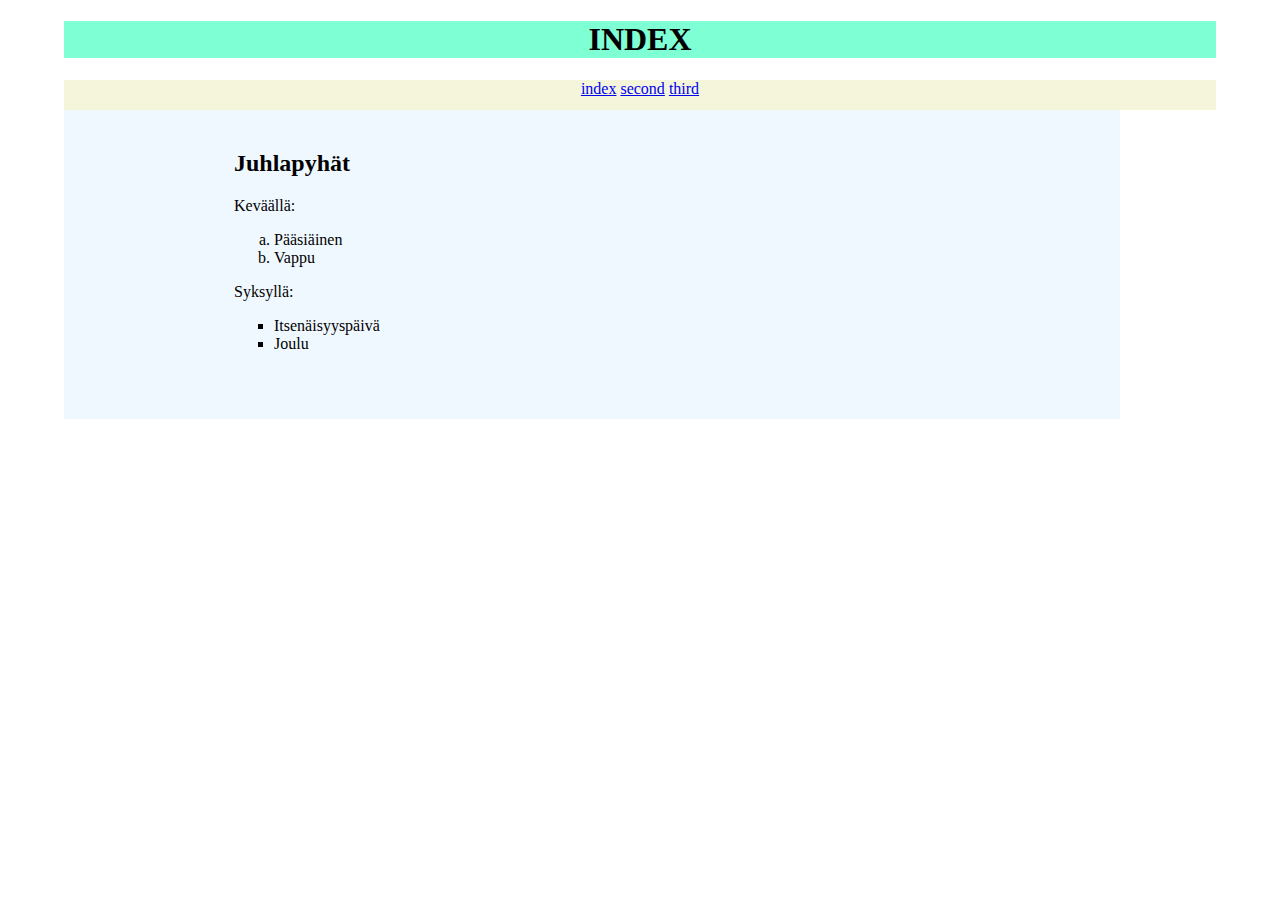
<file: 6B/index.html>
<!DOCTYPE html>
<html lang="fi">
<head>
    <meta charset="utf-8">
    <link rel="stylesheet" type="text/css" href="./index.css">
    <title>My website</title>
</head>
<header id="div-header">
    <h1> INDEX</h1>
</header>
<nav id="div-navhorizontal">
    <a href="./index.html" target="_blank">index</a>
    <a href="./second.html" target="_blank">second</a>
    <a href="./third.html" target="_blank">third</a>
</nav>  
<section id="div-section">
    <h2>Juhlapyhät</h2>
        Keväällä: 
    <ol><li>Pääsiäinen</li>
        <li>Vappu</li>   
    </ol>
        Syksyllä:
    <ul><li>Itsenäisyyspäivä</li>
        <li>Joulu</li>
    </ul>
</section>
</file>
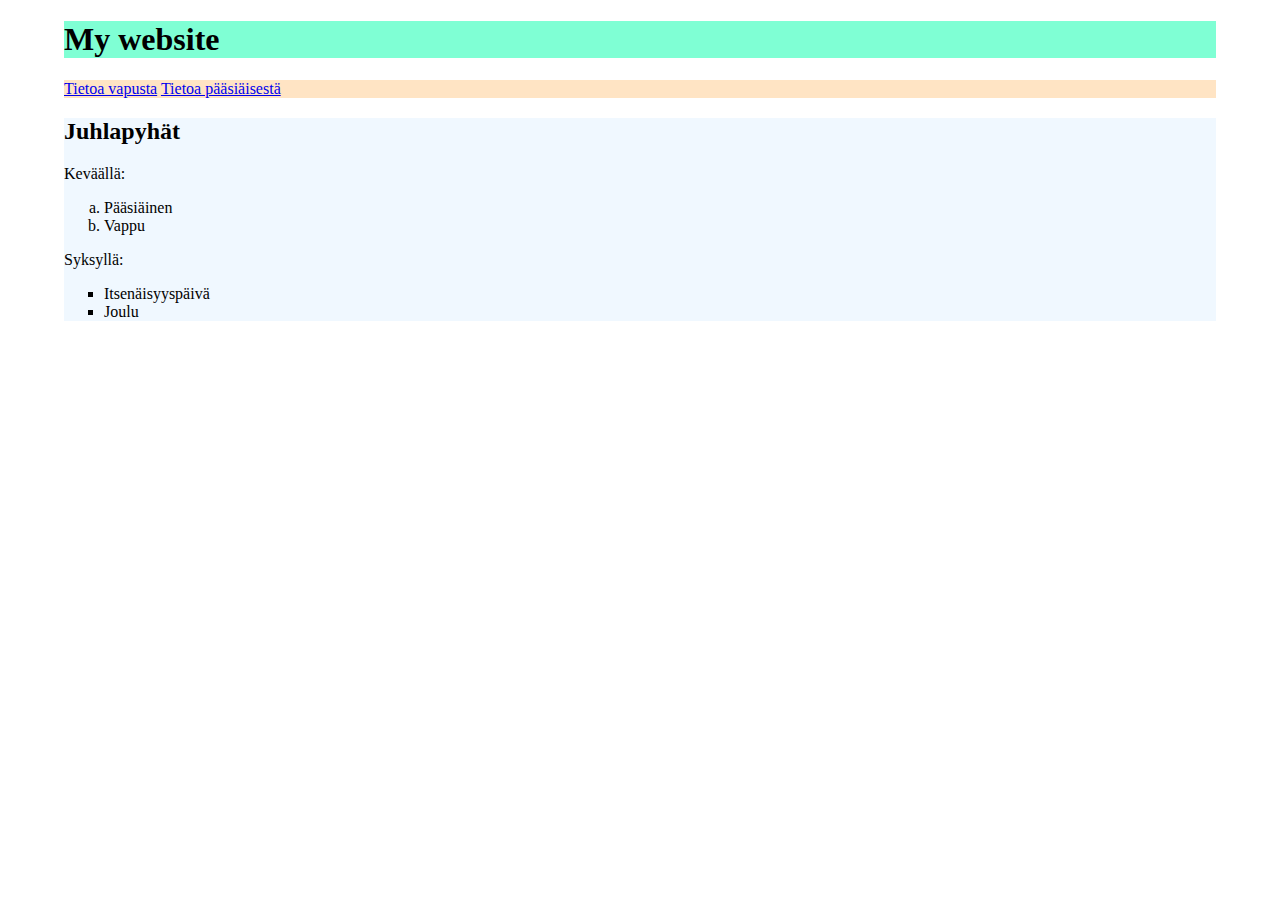
<file: B05/index.html>
<!DOCTYPE html>
<html lang="fi">
<head>
    <meta charset="utf-8">
    <link rel="stylesheet" type="text/css" href="./index.css">
    <title>My website</title>
</head>
<header id="div-header">
    <h1> My website</h1>
</header>
<nav id="div-nav">  
        <a href="./second.html" target="_blank">Tietoa vapusta</a>
        <a href="./index.html" target="_blank">Tietoa pääsiäisestä</a>
</nav>  
<section id="div-section">
    <h2>Juhlapyhät</h2>
        Keväällä: 
    <ol><li>Pääsiäinen</li>
        <li>Vappu</li>   
    </ol>
        Syksyllä:
    <ul><li>Itsenäisyyspäivä</li>
        <li>Joulu</li>
    </ul>
</section>
</file>
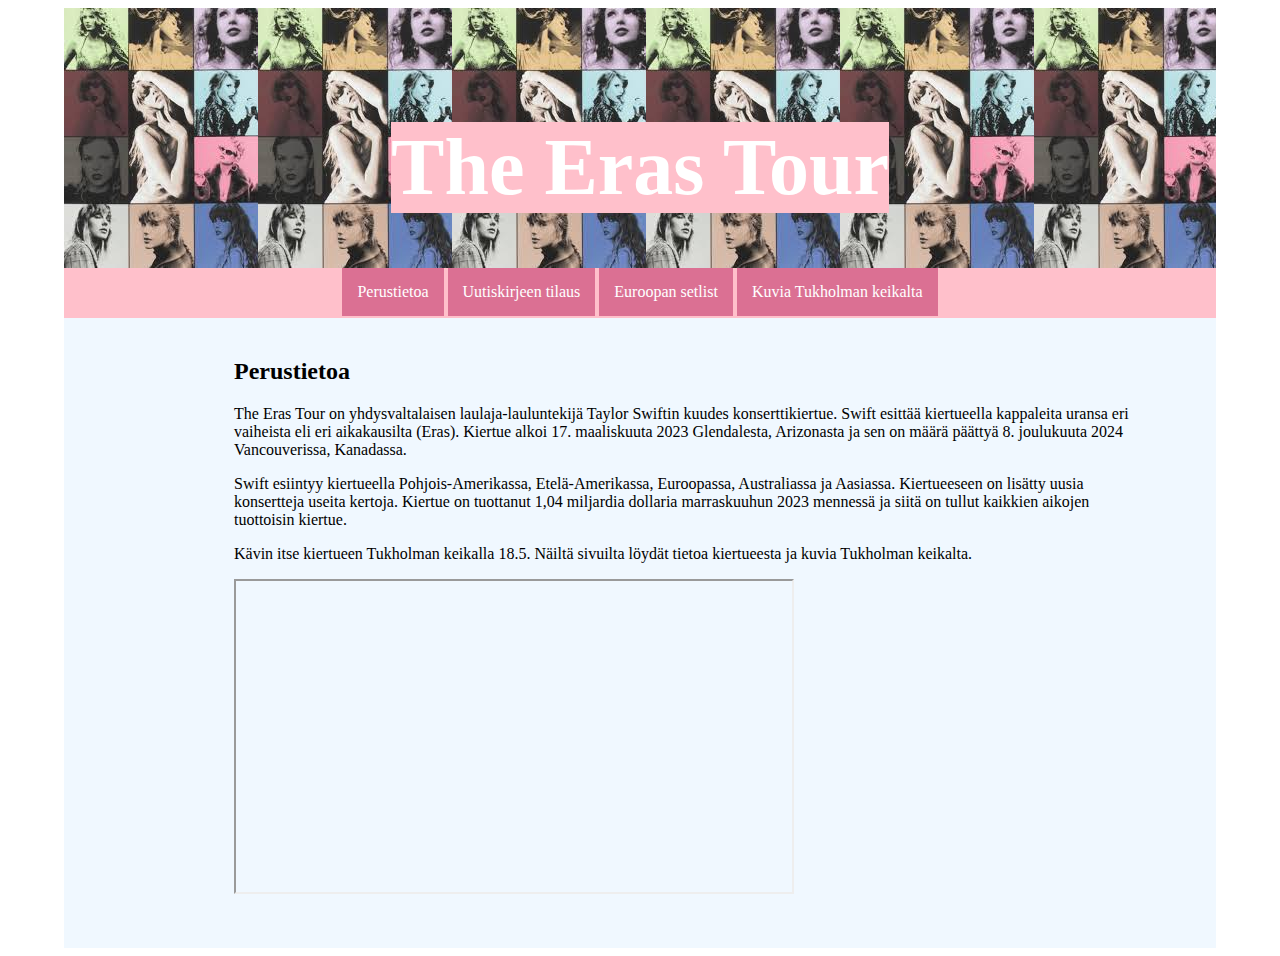
<file: Projekti/index.html>
<!DOCTYPE html>
<html lang="fi">
<head>
    <meta charset="utf-8">
    <link rel="stylesheet" type="text/css" href="./tyylit.css"> 
    <title>The Eras tour</title>
</head>
<header id="div-header">
    <div style="height: 60px"></div>
    <div id="div-otsikko">
        <h1>The Eras Tour</h1>
    </div>
</header>
<nav id="div-nav">  
        <a href="./index.html" target="_blank">Perustietoa</a>
        <a href="./uutiskirje.html" target="_blank">Uutiskirjeen tilaus</a>
        <a href="./setlist.html" target="_blank">Euroopan setlist</a>
        <a href="./kuvia.html" target="_blank">Kuvia Tukholman keikalta</a>
</nav>  
<section id="div-section">
    <h2>Perustietoa</h2>
    <p>The Eras Tour on yhdysvaltalaisen laulaja-lauluntekijä Taylor Swiftin kuudes konserttikiertue. Swift esittää kiertueella kappaleita uransa eri vaiheista eli eri aikakausilta (Eras). Kiertue alkoi 17. maaliskuuta 2023 Glendalesta, Arizonasta ja sen on määrä päättyä 8. joulukuuta 2024 Vancouverissa, Kanadassa. </p>
    <p>Swift esiintyy kiertueella Pohjois-Amerikassa, Etelä-Amerikassa, Euroopassa, Australiassa ja Aasiassa. Kiertueeseen on lisätty uusia konsertteja useita kertoja.
    Kiertue on tuottanut 1,04 miljardia dollaria marraskuuhun 2023 mennessä ja siitä on tullut kaikkien aikojen tuottoisin kiertue. </p>
    <p>Kävin itse kiertueen Tukholman keikalla 18.5. Näiltä sivuilta löydät tietoa kiertueesta ja kuvia Tukholman keikalta. </p>
    <iframe width="560" height="315" src="https://www.youtube.com/embed/iOuHM0iBGm4?si=WZ31mD5WGm53fOTp" title="YouTube video player" allow="accelerometer; autoplay; clipboard-write; encrypted-media; gyroscope; picture-in-picture; web-share" referrerpolicy="strict-origin-when-cross-origin" allowfullscreen></iframe>
</section>
</file>
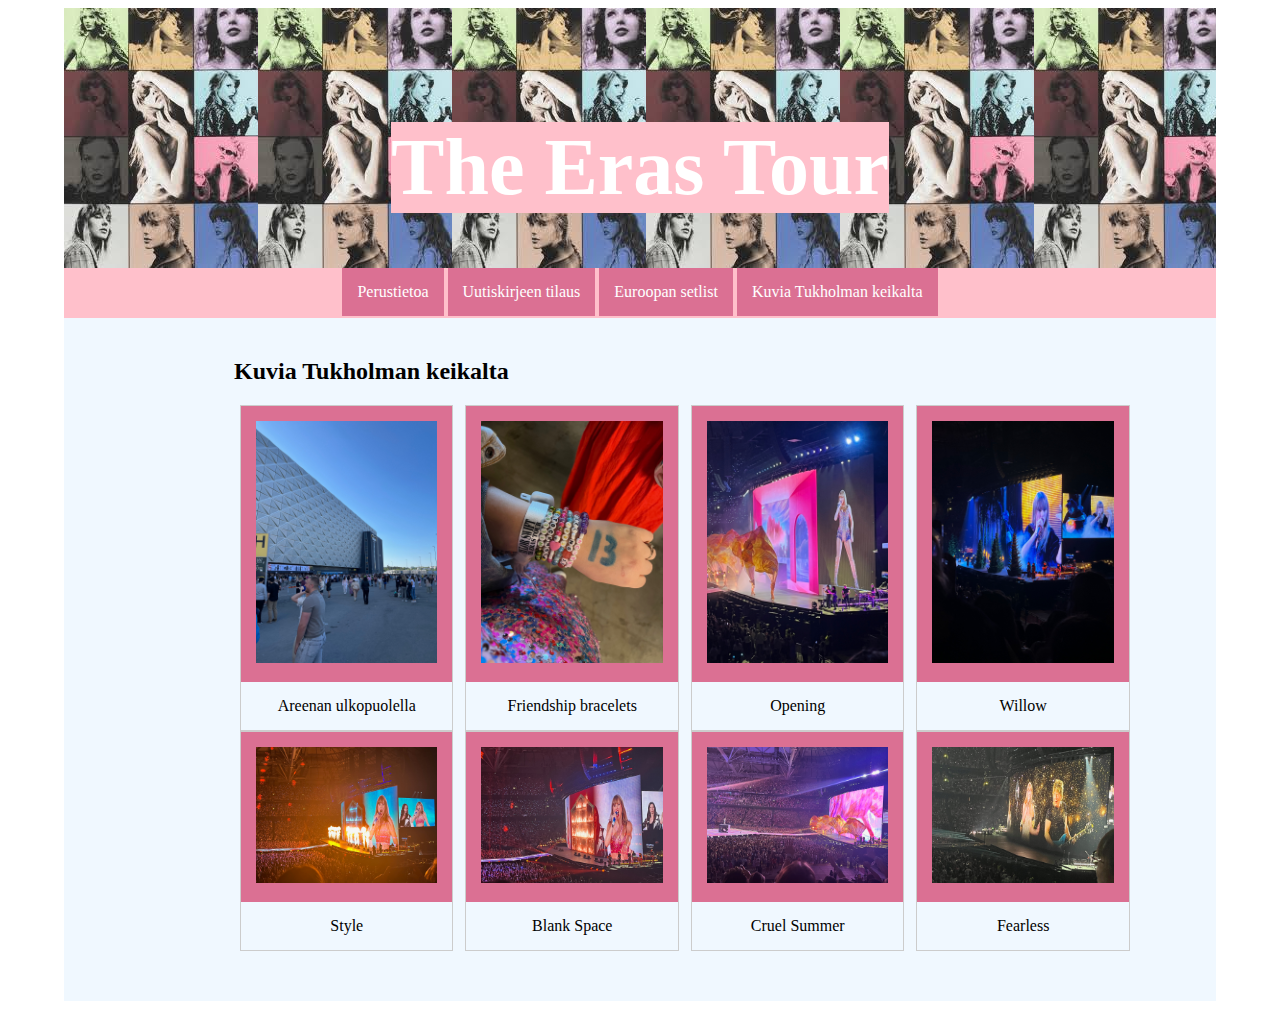
<file: Projekti/kuvia.html>
<!DOCTYPE html>
<html lang="fi">
<head>
    <meta charset="utf-8">
    <link rel="stylesheet" type="text/css" href="./tyylit.css"> 
    <title>The Eras tour</title>
</head>
<header id="div-header">
    <div style="height: 60px"></div>
    <div id="div-otsikko">
        <h1>The Eras Tour</h1>
    </div>
</header>
<nav id="div-nav">  
        <a href="./index.html" target="_blank">Perustietoa</a>
        <a href="./uutiskirje.html" target="_blank">Uutiskirjeen tilaus</a>
        <a href="./setlist.html" target="_blank">Euroopan setlist</a>
        <a href="./kuvia.html" target="_blank">Kuvia Tukholman keikalta</a>
</nav>  
<section id="div-section">
    <h2>Kuvia Tukholman keikalta</h2>


    <div class="responsive">
        <div class="gallery">
          <a target="_blank" href="./Kuvat/IMG_6278.jpg">
            <img src="./Kuvat/IMG_6278.jpg" alt="Areenan ulkopuolella">
          </a>
          <div class="desc">Areenan ulkopuolella</div>
        </div>
      </div>    

    <div class="responsive">
        <div class="gallery">
          <a target="_blank" href="./Kuvat/IMG_0865.jpg">
            <img src="./Kuvat/IMG_0865.jpg" alt="Friendship bracelets">
          </a>
          <div class="desc">Friendship bracelets</div>
        </div>
      </div>
      
      <div class="responsive">
        <div class="gallery">
          <a target="_blank" href="./Kuvat/IMG_0875.jpg">
            <img src="./Kuvat/IMG_0875.jpg" alt="Opening">
          </a>
          <div class="desc">Opening</div>
        </div>
      </div>

      <div class="responsive">
        <div class="gallery">
          <a target="_blank" href="./Kuvat/IMG_6333.jpg">
            <img src="./Kuvat/IMG_6333.jpg" alt="Willow">
          </a>
          <div class="desc">Willow</div>
        </div>
      </div>
      
      <div class="responsive">
        <div class="gallery">
          <a target="_blank" href="./Kuvat/IMG_0906.jpg">
            <img src="./Kuvat/IMG_0906.jpg" alt="Style">
          </a>
          <div class="desc">Style</div>
        </div>
      </div>

      <div class="responsive">
        <div class="gallery">
          <a target="_blank" href="./Kuvat/IMG_0907.jpg">
            <img src="./Kuvat/IMG_0907.jpg" alt="Blank Space">
          </a>
          <div class="desc">Blank Space</div>
        </div>
      </div>

      <div class="responsive">
        <div class="gallery">
          <a target="_blank" href="./Kuvat/IMG_6313.jpg">
            <img src="./Kuvat/IMG_6313.jpg" alt="Cruel Summer">
          </a>
          <div class="desc">Cruel Summer</div>
        </div>
      </div>

      <div class="responsive">
        <div class="gallery">
          <a target="_blank" href="./Kuvat/IMG_6318.jpg">
            <img src="./Kuvat/IMG_6318.jpg" alt="Fearless">
          </a>
          <div class="desc">Fearless</div>
        </div>
      </div>




      <div class="clearfix"></div>
</section>
</file>
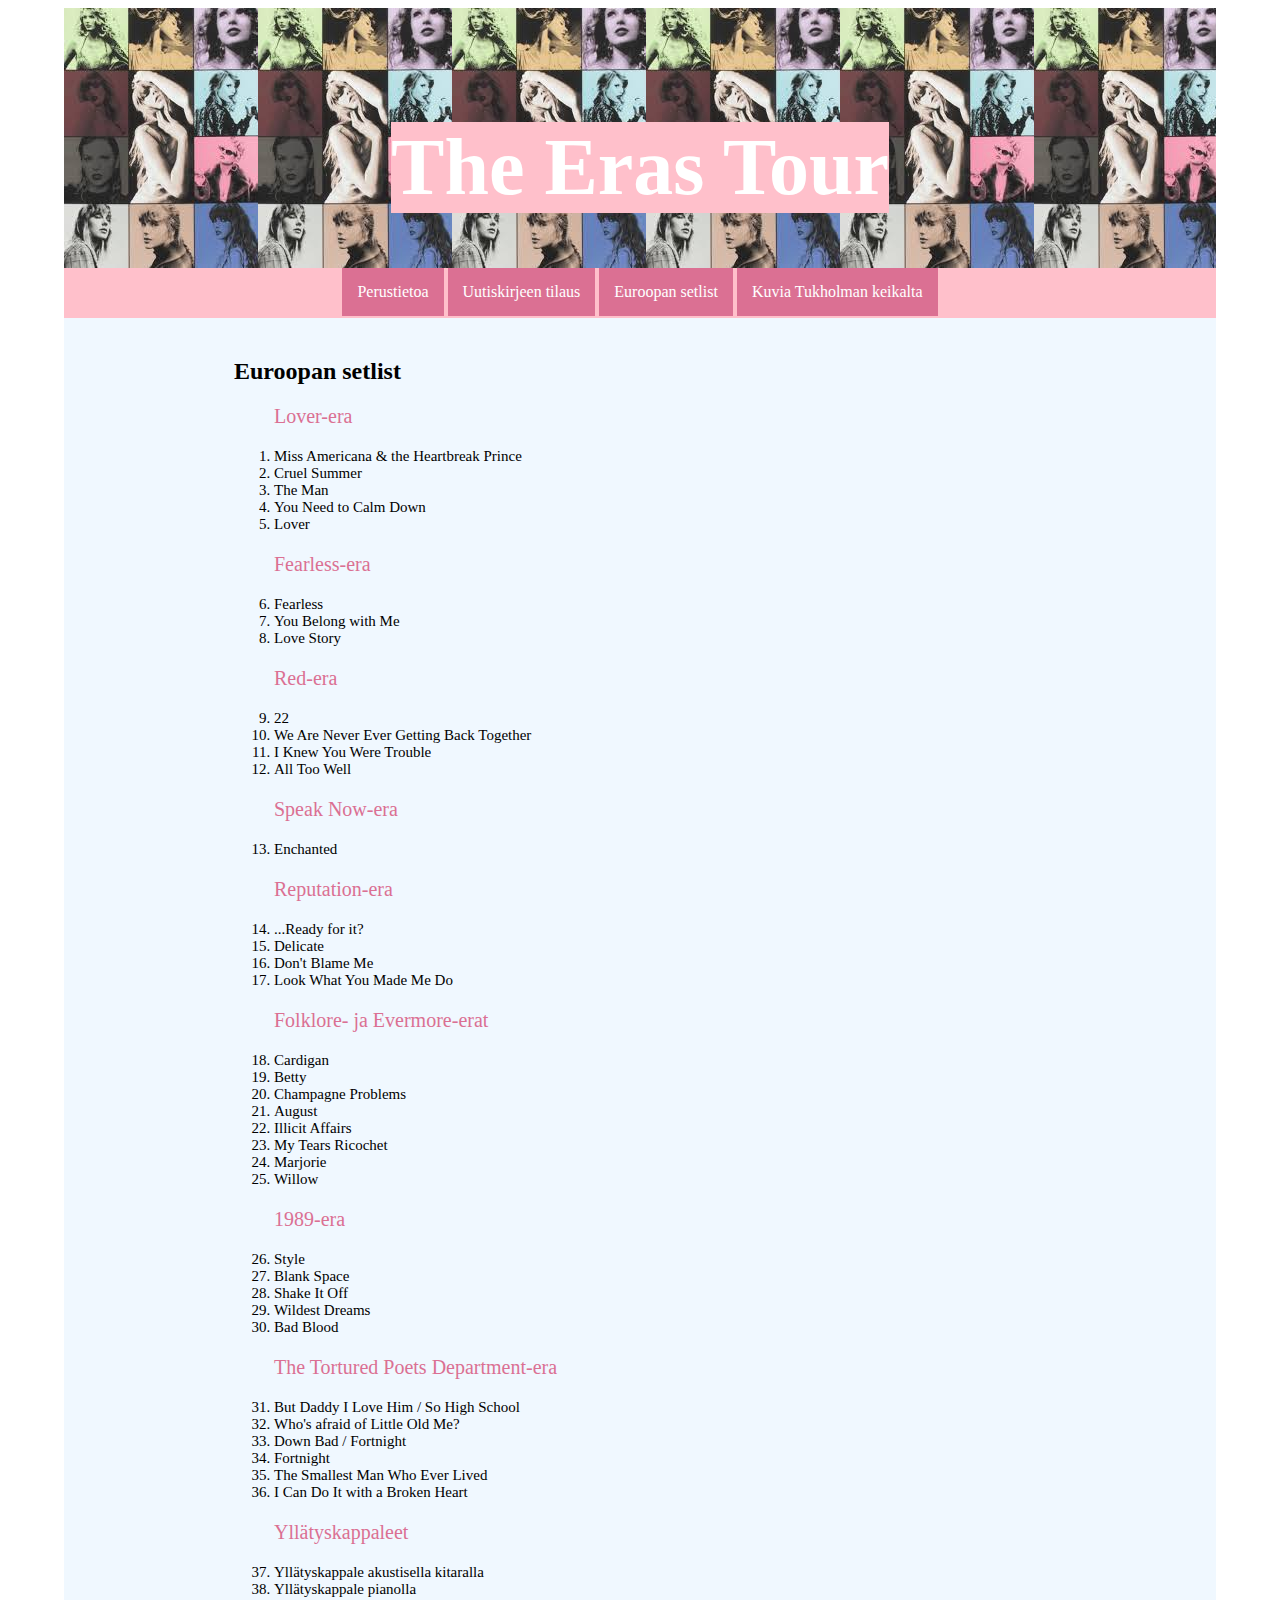
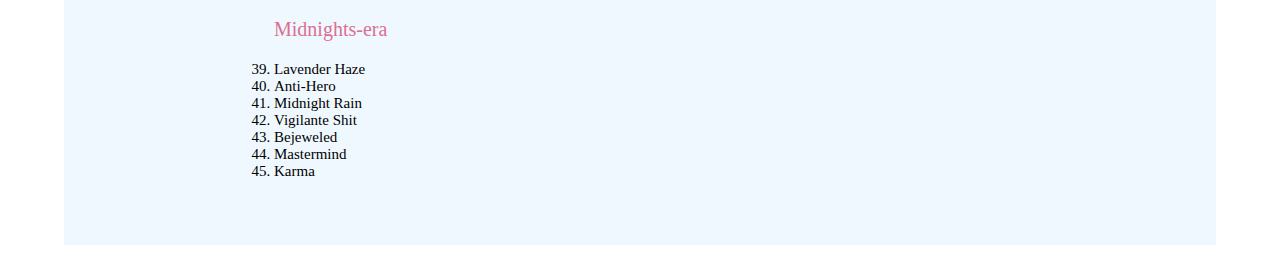
<file: Projekti/setlist.html>
<!DOCTYPE html>
<html lang="fi">
<head>
    <meta charset="utf-8">
    <link rel="stylesheet" type="text/css" href="./tyylit.css"> 
    <title>The Eras tour</title>
</head>
<header id="div-header">
    <div style="height: 60px"></div>
    <div id="div-otsikko">
        <h1>The Eras Tour</h1>
    </div>
</header>
<nav id="div-nav">  
        <a href="./index.html" target="_blank">Perustietoa</a>
        <a href="./uutiskirje.html" target="_blank">Uutiskirjeen tilaus</a>
        <a href="./setlist.html" target="_blank">Euroopan setlist</a>
        <a href="./kuvia.html" target="_blank">Kuvia Tukholman keikalta</a>
</nav>  
<section id="div-section">
    <h2>Euroopan setlist</h2>
    <ol type="1">
        <li class="caption">Lover-era</li>
        <li>Miss Americana & the Heartbreak Prince</li>
        <li>Cruel Summer </li>
        <li>The Man</li>
        <li>You Need to Calm Down</li>
        <li>Lover</li>
        <li class="caption">Fearless-era</li>
        <li>Fearless</li>
        <li>You Belong with Me</li>
        <li>Love Story</li>
        <li class="caption">Red-era</li>
        <li>22</li>
        <li>We Are Never Ever Getting Back Together</li>
        <li>I Knew You Were Trouble</li>
        <li>All Too Well</li>
        <li class="caption">Speak Now-era</li>
        <li>Enchanted</li>
        <li class="caption">Reputation-era</li>
        <li>...Ready for it?</li>
        <li>Delicate</li>
        <li>Don't Blame Me</li>
        <li>Look What You Made Me Do</li>
        <li class="caption">Folklore- ja Evermore-erat</li>
        <li>Cardigan</li>
        <li>Betty</li>
        <li>Champagne Problems</li>
        <li>August</li>
        <li>Illicit Affairs</li>
        <li>My Tears Ricochet</li>
        <li>Marjorie</li>
        <li>Willow</li>
        <li class="caption">1989-era</li>
        <li>Style</li>
        <li>Blank Space</li>
        <li>Shake It Off</li>
        <li>Wildest Dreams</li>
        <li>Bad Blood</li>
        <li class="caption"> The Tortured Poets Department-era</li>
        <li>But Daddy I Love Him / So High School</li>
        <li>Who's afraid of Little Old Me?</li>
        <li>Down Bad / Fortnight</li>
        <li>Fortnight</li>
        <li>The Smallest Man Who Ever Lived</li>
        <li>I Can Do It with a Broken Heart</li>
        <li class="caption"> Yllätyskappaleet</li>
        <li>Yllätyskappale akustisella kitaralla</li>
        <li>Yllätyskappale pianolla</li>
        <li class="caption"> Midnights-era</li>
        <li>Lavender Haze</li>
        <li>Anti-Hero</li>
        <li>Midnight Rain</li>
        <li>Vigilante Shit</li>
        <li>Bejeweled</li>
        <li>Mastermind</li>
        <li>Karma</li>
    </ol>
</section>
</file>
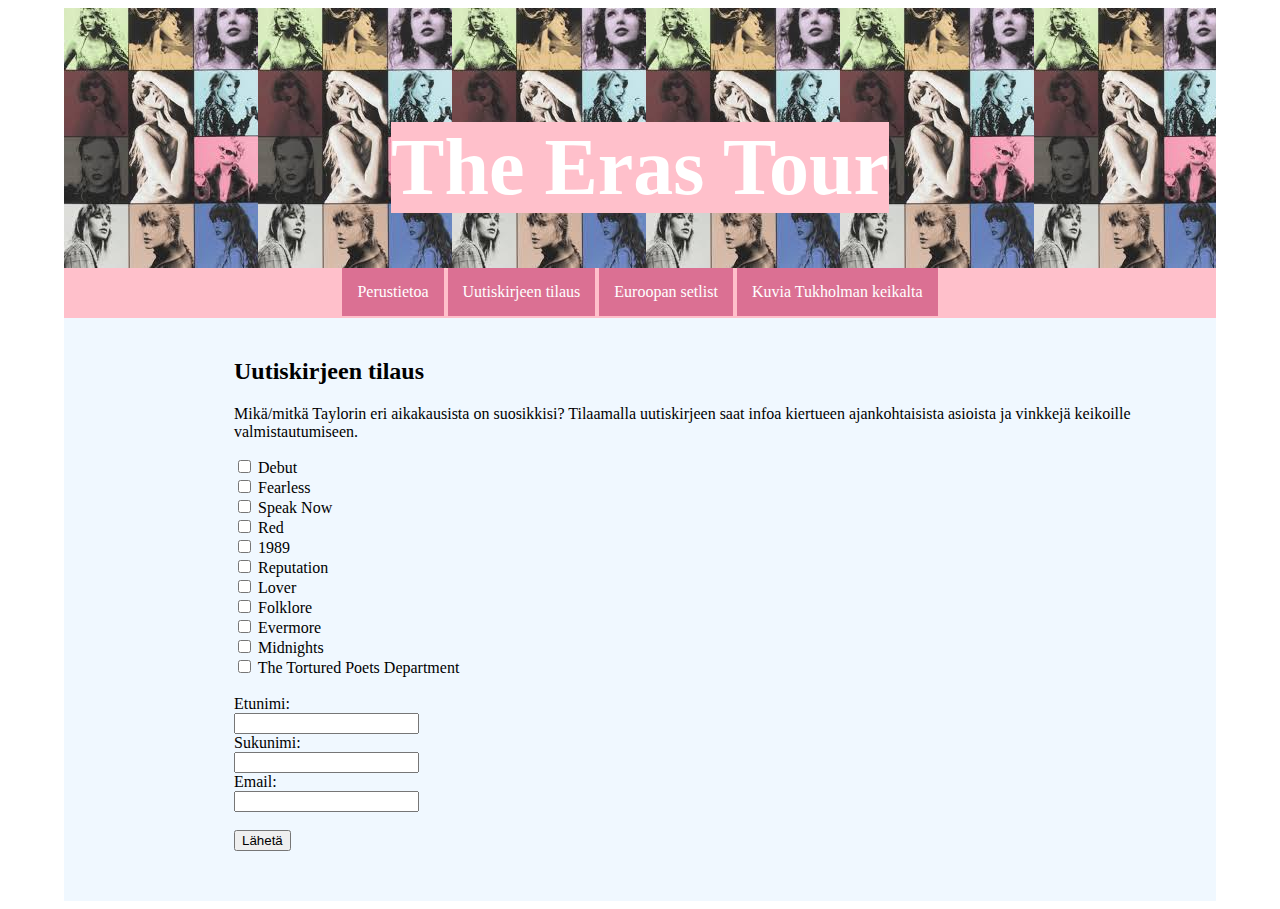
<file: Projekti/uutiskirje.html>
<!DOCTYPE html>
<html lang="fi">
<head>
    <meta charset="utf-8">
    <link rel="stylesheet" type="text/css" href="./tyylit.css"> 
    <title>The Eras tour </title>
</head>
<header id="div-header">
    <div style="height: 60px"></div>
    <div id="div-otsikko">
        <h1>The Eras Tour</h1>
    </div>
</header>
<nav id="div-nav">  
        <a href="./index.html" target="_blank">Perustietoa</a>
        <a href="./uutiskirje.html" target="_blank">Uutiskirjeen tilaus</a>
        <a href="./setlist.html" target="_blank">Euroopan setlist</a>
        <a href="./kuvia.html" target="_blank">Kuvia Tukholman keikalta</a>
</nav>  
<section id="div-section">
    <h2>Uutiskirjeen tilaus</h2>
    <p>Mikä/mitkä Taylorin eri aikakausista on suosikkisi? Tilaamalla uutiskirjeen saat infoa kiertueen ajankohtaisista asioista ja vinkkejä keikoille valmistautumiseen.</p>
    <form>
        <input type="checkbox" id="era1" name="era1" value="Debut">
        <label for="era1"> Debut</label><br>
        <input type="checkbox" id="era2" name="era2" value="Fearless">
        <label for="era2"> Fearless</label><br>
        <input type="checkbox" id="era3" name="era3" value="Speak Now">
        <label for="era3"> Speak Now</label><br>
        <input type="checkbox" id="era4" name="era4" value="Red">
        <label for="era3"> Red</label><br>
        <input type="checkbox" id="era5" name="era5" value="1989">
        <label for="era3"> 1989</label><br>
        <input type="checkbox" id="era6" name="era6" value="Reputation">
        <label for="era3"> Reputation</label><br>
        <input type="checkbox" id="era7" name="era7" value="Lover">
        <label for="era3"> Lover</label><br>
        <input type="checkbox" id="era8" name="era8" value="Folklore">
        <label for="era3"> Folklore</label><br>
        <input type="checkbox" id="era9" name="era9" value="Evermore">
        <label for="era3"> Evermore</label><br>
        <input type="checkbox" id="era10" name="era10" value="Midnights">
        <label for="era3"> Midnights</label><br>
        <input type="checkbox" id="era11" name="era11" value="The Tortured Poets Department">
        <label for="era3"> The Tortured Poets Department</label><br><br>
        <label for="fname">Etunimi:</label><br>
        <input type="text" id="fname" name="fname"><br>
        <label for="lname">Sukunimi:</label><br>
        <input type="text" id="lname" name="lname"><br>
        <label for="email">Email:</label><br>
        <input type="text" id="email" name="email"><br><br>
        <input type="submit" value="Lähetä"><br>
      </form>
</section>
</file>
<file: 6B/index.css>
#div-header {
    background-color: aquamarine;
    text-align: center;
    }
#div-navhorizontal {
    background-color: beige;
    text-align: center;
    height: 30px;
    }
a:hover { color: red; }

#div-nav {
    background-color: bisque;
    float: left;
    width: 10%;
    height: 150px;
    }   
#div-section {
    background-color: aliceblue;
    color: black;
    width: 70% ;
    height: auto;
    padding-top: 20px;
    padding-right: 80px;
    padding-bottom: 50px;
    padding-left: 170px;
    }
body {
    width: 90%;
    margin-left: auto;
    margin-right: auto;
    }  
ol {
    list-style-type: lower-alpha;
    color: black;
}
ul {
    list-style-type: square;
    color: black;
}
p {
    font-size: 12px;
    color: rgb(8, 7, 7);
    border: 2px solid #090808;
    border-radius: 10px
    }
</file>
<file: B05/index.css>
#div-header {
    background-color: aquamarine;
    }
#div-nav {
    background-color: bisque;
    }   
#div-section {
    background-color: aliceblue;
    color: black;
    }
body {
    width: 90%;
    margin-left: auto;
    margin-right: auto;
    }  
ol {
    list-style-type: lower-alpha;
    color: black;
}
ul {
    list-style-type: square;
    color: black;
}
p {
    font-size: 12px;
    color: rgb(8, 7, 7);
    border: 2px solid #090808;
    border-radius: 10px
    }
</file>
<file: Projekti/tyylit.css>
#div-header {
    background-image: url(taustakuva.jpeg);
    height: 260px;
    text-align: center;
    }
#div-otsikko {
    font-family: cursive;
    font-size: 40px;
    color: white;
    text-align: center;
    background-color: pink;
    width: max-content;
    display: block;
    margin-left: auto;
    margin-right: auto;
    }
#div-nav {
    background-color: pink;
    text-align: center;
    height: 50px;
    }
a:link, a:visited {
    background-color: palevioletred;
    color: white;
    padding: 15px;
    text-align: center;
    text-decoration: none;
    display: inline-block;
    }
a:hover { 
    color: grey; 
    }
#div-section {
    background-color: aliceblue;
    color: black;
    height: auto;
    padding-top: 20px;
    padding-right: 80px;
    padding-bottom: 50px;
    padding-left: 170px;
    }
body {
    width: 90%;
    margin-left: auto;
    margin-right: auto;
    }  
ol {
    color: black;
    font-size: 15px;
    }
.caption {
    display: block;
    color: palevioletred;
    font-size: 20px;
    margin-top: 1em;
    margin-bottom: 1em;

    }
p {
    font-size: 16px;
    color: black;
    } 
div.gallery {
    border: 1px solid #ccc;
    }
      
div.gallery:hover {
    border: 1px solid #777;
    }
      
div.gallery img {
    width: 100%;
    height: auto;
    }
      
div.desc {
    padding: 15px;
    text-align: center;
    }
      
* {
    box-sizing: border-box;
    }
      
.responsive {
    padding: 0 6px;
    float: left;
    width: 24.99999%;
    }
      
@media only screen and (max-width: 700px) {
.responsive {
    width: 49.99999%;
    margin: 6px 0;
    }
    }
      
@media only screen and (max-width: 500px) {
.responsive {
    width: 100%;
    }
    }
      
.clearfix:after {
    content: "";
    display: table;
    clear: both;
    }
</file>
